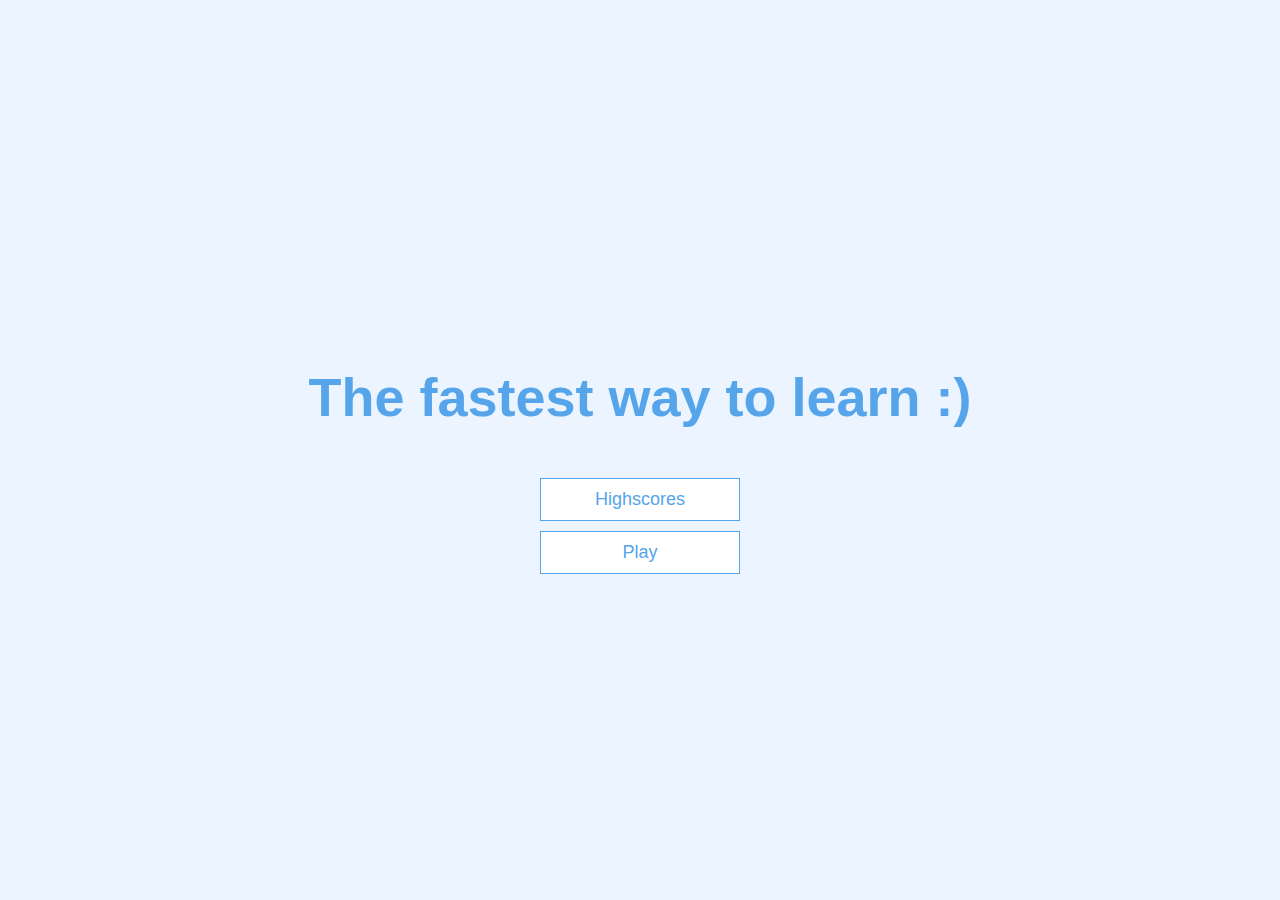
<file: index.html>
<!DOCTYPE html>
<html lang="en">
<head>
    <meta charset="UTF-8">
    <meta name="viewport" content="width=device-width, initial-scale=1.0">
    <title>Quiz-App NOW</title>
    <link rel="stylesheet" href="app.css">
</head>
<body>
    <div class="container">
        <div id="home" class="flex-column text-center justify-center flex-center">
            <h1><h1>The fastest way to learn :)</h1></h1>
            <a class="btn" href="/highscores.html">Highscores</a>
            <a class="btn" href="/game.html">Play</a>
        </div>
    </div>
</body>
<script src="app.js"></script>
</html>
</file>
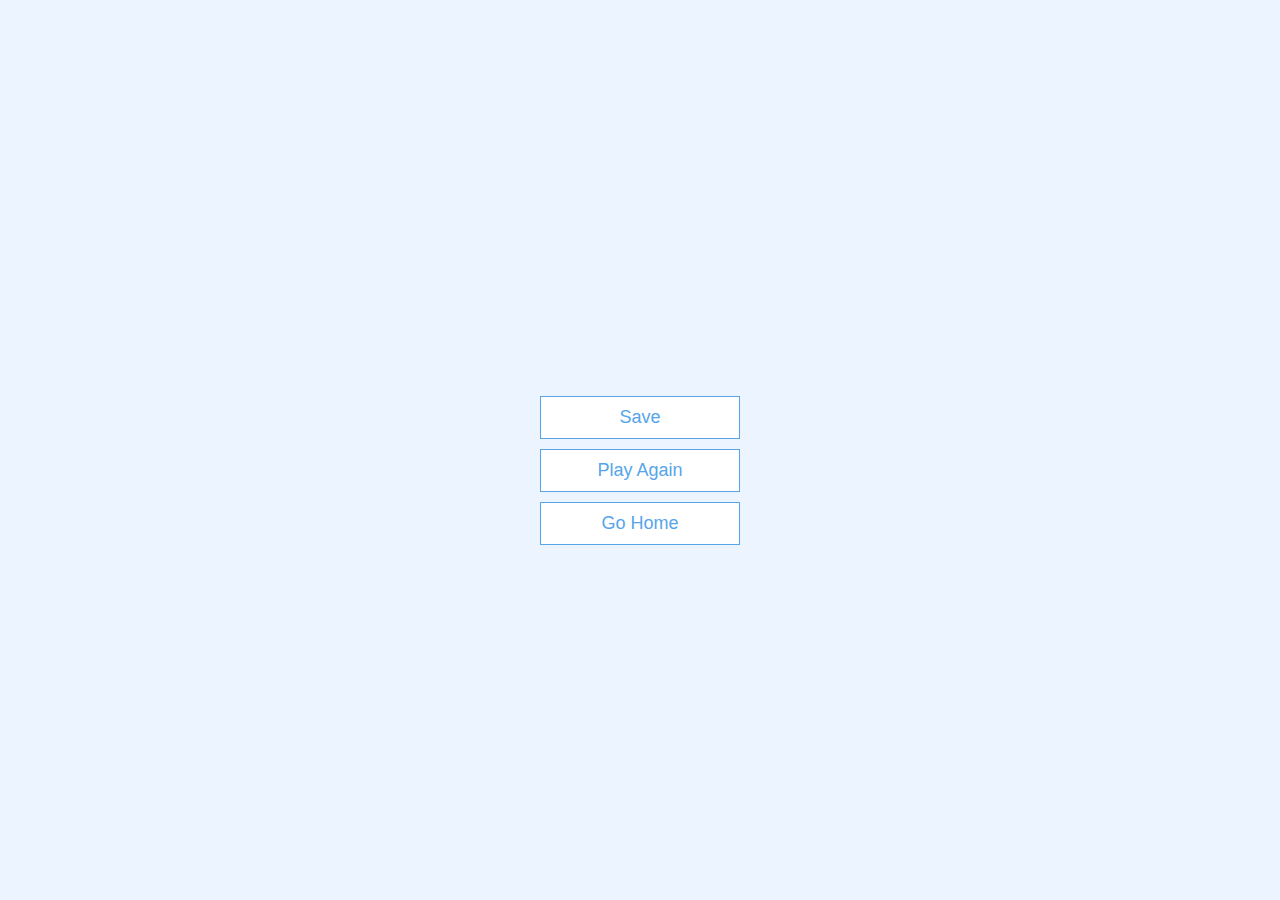
<file: end.html>
<!DOCTYPE html>
<html lang="en">
  <head>
    <meta charset="UTF-8" />
    <meta name="viewport" content="width=device-width, initial-scale=1.0" />
    <meta http-equiv="X-UA-Compatible" content="ie=edge" />
    <title>Congrats!</title>
    <link rel="stylesheet" href="app.css" />
    <script src="https://code.jquery.com/jquery-3.4.1.slim.min.js"></script>
    <script src="https://cdn.jsdelivr.net/npm/popper.js@1.16.0/dist/umd/popper.min.js"></script>
    <script src="https://stackpath.bootstrapcdn.com/bootstrap/4.4.1/js/bootstrap.min.js"></script>
  </head>
  <body>
    <div class="container">
      <div id="end" class="flex-center flex-column">
        <h1 id="finalScore"></h1>
        <form>
          <button
            type="submit"
            class="btn"
            id="saveScoreBtn"
            onclick="saveHighScore(event)"
            >
            Save
          </button>
        </form>
        <a class="btn" href="/game.html">Play Again</a>
        <a class="btn" href="/">Go Home</a>
      </div>
    </div>
    <script src="end.js"></script>
  </body>
</html>
</file>
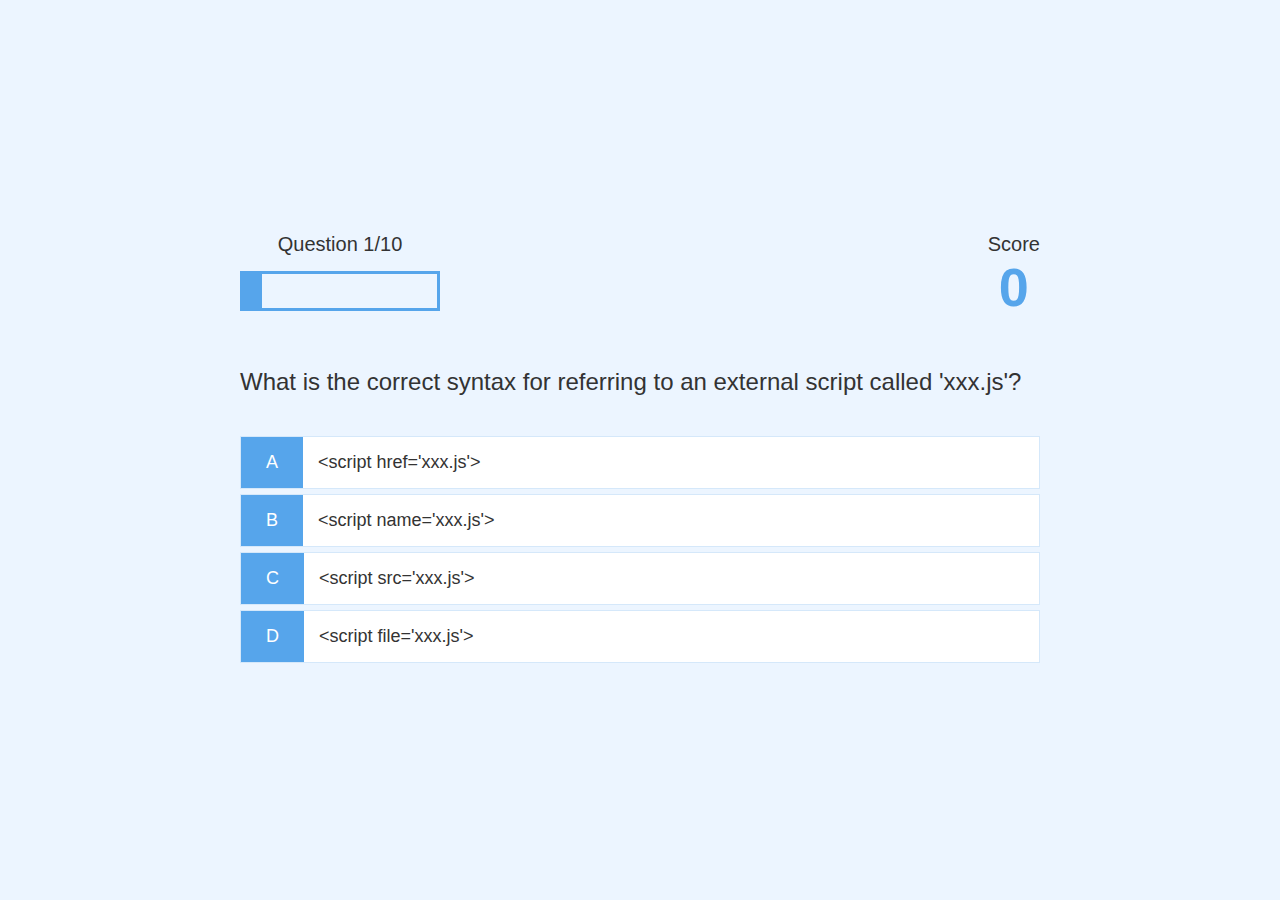
<file: game.html>
<!DOCTYPE html>
<html lang="en">
  <head>
    <meta charset="UTF-8" />
    <meta name="viewport" content="width=device-width, initial-scale=1.0" />
    <meta http-equiv="X-UA-Compatible" content="ie=edge" />
    <title>Quick Quiz - Play</title>
    <link rel="stylesheet" href="app.css" />
    <link rel="stylesheet" href="game.css" />
  </head>
  <body>
    <div class="container">
      <div id="game" class="justify-center flex-column">
        <div id="hud">
          <div id="hud-item">
            <p id="progressText" class="hud-prefix">
              Question
            </p>
            <div id="progressBar">
              <div id="progressBarFull"></div>
            </div>
          </div>
          <div id="hud-item">
            <p class="hud-prefix">
              Score
            </p>
            <h1 class="hud-main-text" id="score">
              0
            </h1>
          </div>
        </div>
        <h2 id="question">What is the answer to this questions?</h2>
        <div class="choice-container">
          <p class="choice-prefix">A</p>
          <p class="choice-text" data-number="1">Choice 1</p>
        </div>
        <div class="choice-container">
          <p class="choice-prefix">B</p>
          <p class="choice-text" data-number="2">Choice 2</p>
        </div>
        <div class="choice-container">
          <p class="choice-prefix">C</p>
          <p class="choice-text" data-number="3">Choice 3</p>
        </div>
        <div class="choice-container">
          <p class="choice-prefix">D</p>
          <p class="choice-text" data-number="4">Choice 4</p>
        </div>
      </div>
    </div>
    <script src="game.js"></script>
  </body>
</html>
</file>
<file: app.css>
:root{
    background-color: #ecf5ff;
    font-size: 62.5%;
}

*{
    box-sizing: border-box;
    font-family: Arial, Helvetica, sans-serif;
    margin: 0;
    padding: 0;
    color: #333;;
}

h1,
h2,
h3,
h4{
    margin-bottom: 1rem;
}

h1{
    font-size: 5.4rem;
    color: #56a5eb;
    margin-bottom: 5rem;
}

h1 > span{
    font-size: 2.4rem;
    font-weight: 500;
}

h2{
    font-size: 4.2rem;
    font-weight: 700;
    margin-bottom: 4rem;
}

h2{
    font-size: 2.4rem;
    font-weight: 500;
}


/*CONTAINER*/
.container{
    width: 100vw;
    height: 100vh;
    display: flex;
    justify-content: center;
    align-items: center;
    max-width: 80rem;
    margin: 0 auto;
}

.container > *{
    width: 100%;
}

.flex-column{
    display: flex;
    flex-direction: column;
}

.flex-center{
    justify-content: center;
    align-items: center;
}

.justify-center{
    justify-content: center;
}

.text-center{
    text-align: center;
}

.hidden{
    display: none;
}

.enter{
    margin: 0 0 0 30px;
}

.active {
    top: -25px;
    font-size: 20px;
}

.wrap {
    width: 500px;
    position: absolute;
    top: 50%;
    left: 50%;
    transform: translate(-50%, -50%);
    vertical-align: middle;
  }

.wrap > form, .div {
    position: relative;
    margin: 50px 0;
}

label{
    position: absolute;
    top: 0;
    font-size: 30px;
    margin: 10px;
    padding: 0 10px;
    background-color: #ecf5ff;
    -webkit-transition: top .2s ease-in-out; 
    font-size: .2s ease-in-out;
    transition: top .2s ease-in-out; 
    font-size: .2s ease-in-out;
}

input[type=text] {
    width: 100%;
    padding: 20px;
    border: 1px solid #56a5eb;;
    font-size: 20px;
    background-color: #ecf5ff;
    color: #56a5eb;;
} 
  
input[type=text]:focus {
    outline: none;
}

/*BUTTONS*/
.btn {
    font-size: 1.8rem;
    padding: 1rem 0;
    width: 20rem;
    text-align: center;
    border: 0.1rem solid #56a5eb;
    margin-bottom: 1rem;
    text-decoration: none;
    color: #56a5eb;
    background-color: white;
  }
  
  .btn:hover {
    cursor: pointer;
    box-shadow: 0 0.4rem 1.4rem 0 rgba(86, 185, 235, 0.5);
    transform: translateY(-0.1rem);
    transition: transform 150ms;
  }
  
  .btn[disabled]:hover {
    cursor: not-allowed;
    box-shadow: none;
    transform: none;
  }
</file>
<file: game.css>
.choice-container {
  display: flex;
  margin-bottom: 0.5rem;
  width: 100%;
  font-size: 1.8rem;
  border: 0.1rem solid rgb(86, 165, 235, 0.25);
  background-color: white;
}

.choice-container:hover {
  cursor: pointer;
  box-shadow: 0 0.4rem 1.4rem 0 rgba(86, 185, 235, 0.5);
  transform: translateY(-0.1rem);
  transition: transform 150ms;
}

.choice-prefix {
  padding: 1.5rem 2.5rem;
  background-color: #56a5eb;
  color: white;
}

.choice-text {
  padding: 1.5rem;
  width: 100%;
}

.correct {
  background-color: #28a745;
}

.incorrect {
  background-color: #dc3545;
}

/* HUD */

#hud {
  display: flex;
  justify-content: space-between;
}

.hud-prefix {
  text-align: center;
  font-size: 2rem;
}

.hud-main-text {
  text-align: center;
}

#progressBar {
  width: 20rem;
  height: 4rem;
  border: 0.3rem solid #56a5eb;
  margin-top: 1.5rem;
}

#progressBarFull {
  height: 3.4rem;
  background-color: #56a5eb;
  width: 0%;
}
</file>
